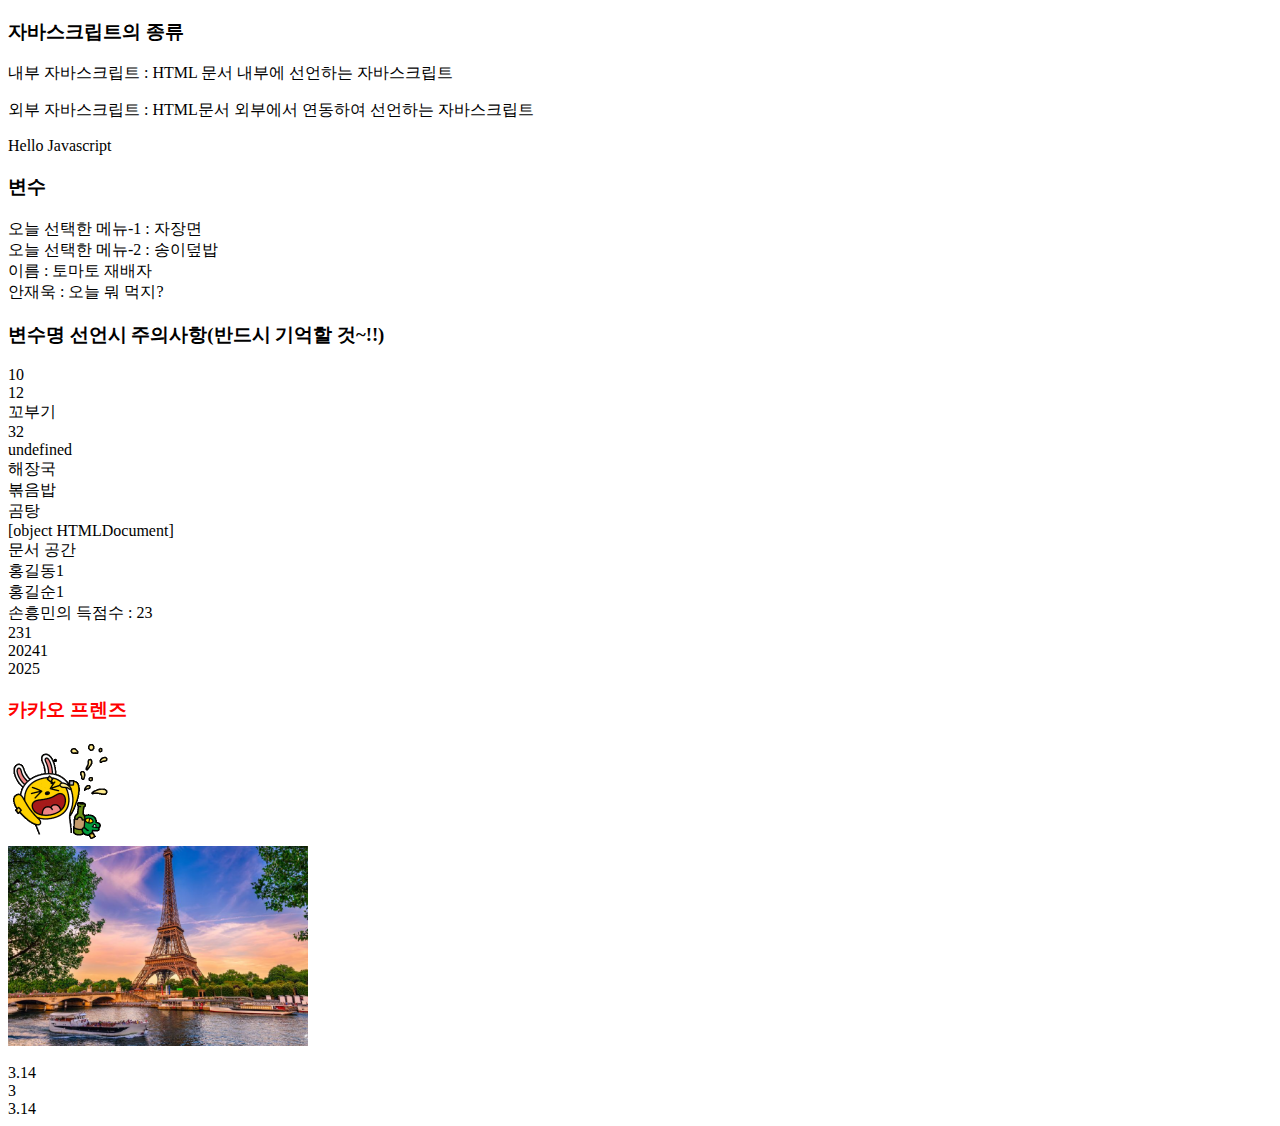
<file: 06_Javascript/01_Javascript_변수선언/index.html>
<!DOCTYPE html>
<html lang="en">
  <head>
    <meta charset="UTF-8" />
    <meta name="viewport" content="width=device-width, initial-scale=1.0" />
    <title>01_Javascript_변수선언</title>
    <link rel="stylesheet" href="./css/style.css">
  </head>
  <body>
    <h3>자바스크립트의 종류</h3>
    <p>내부 자바스크립트 : HTML 문서 내부에 선언하는 자바스크립트</p>
    <p>외부 자바스크립트 : HTML문서 외부에서 연동하여 선언하는 자바스크립트</p>

    <!-- 내부 자바스크립트 -->
    <!-- <script>
      alert("경고창");
    </script> -->
    <script src="./js/script.js"></script>
  </body>
</html>
</file>
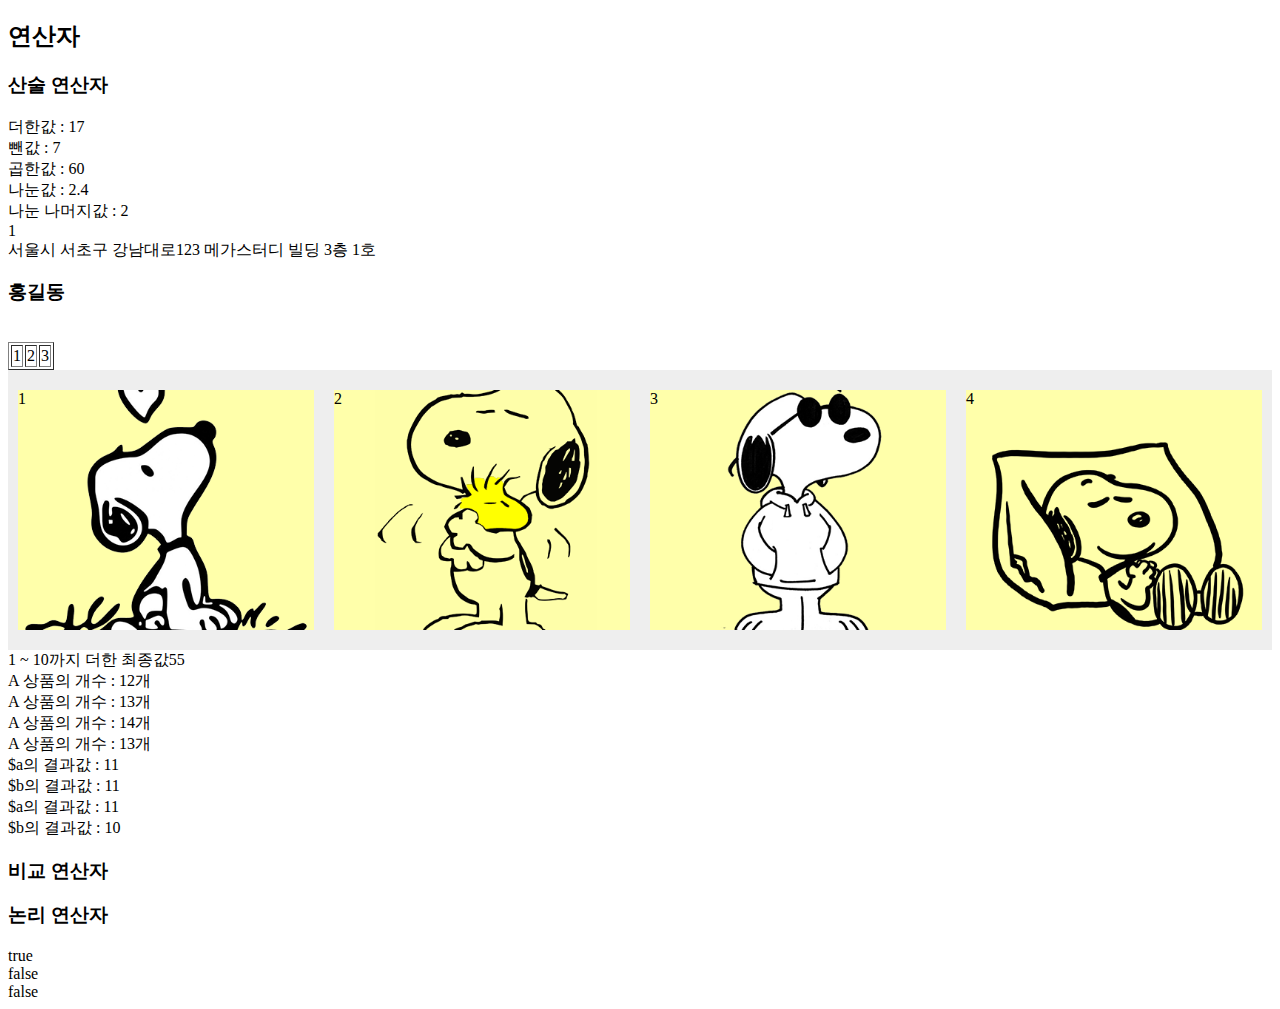
<file: 06_Javascript/02_Javascript_연산자/index.html>
<!DOCTYPE html>
<html lang="en">
  <head>
    <meta charset="UTF-8" />
    <meta name="viewport" content="width=device-width, initial-scale=1.0" />
    <title>02_Javascript_연산자</title>
    <link rel="stylesheet" href="./css/style.css" />
  </head>
  <body>
    <!-- <div class="frame">
    <div class="box">1</div>
    <div class="box">2</div>
    <div class="box">3</div>
    <div class="box">4</div>
  </div> -->
    <script src="./js/script.js"></script>
  </body>
</html>
</file>
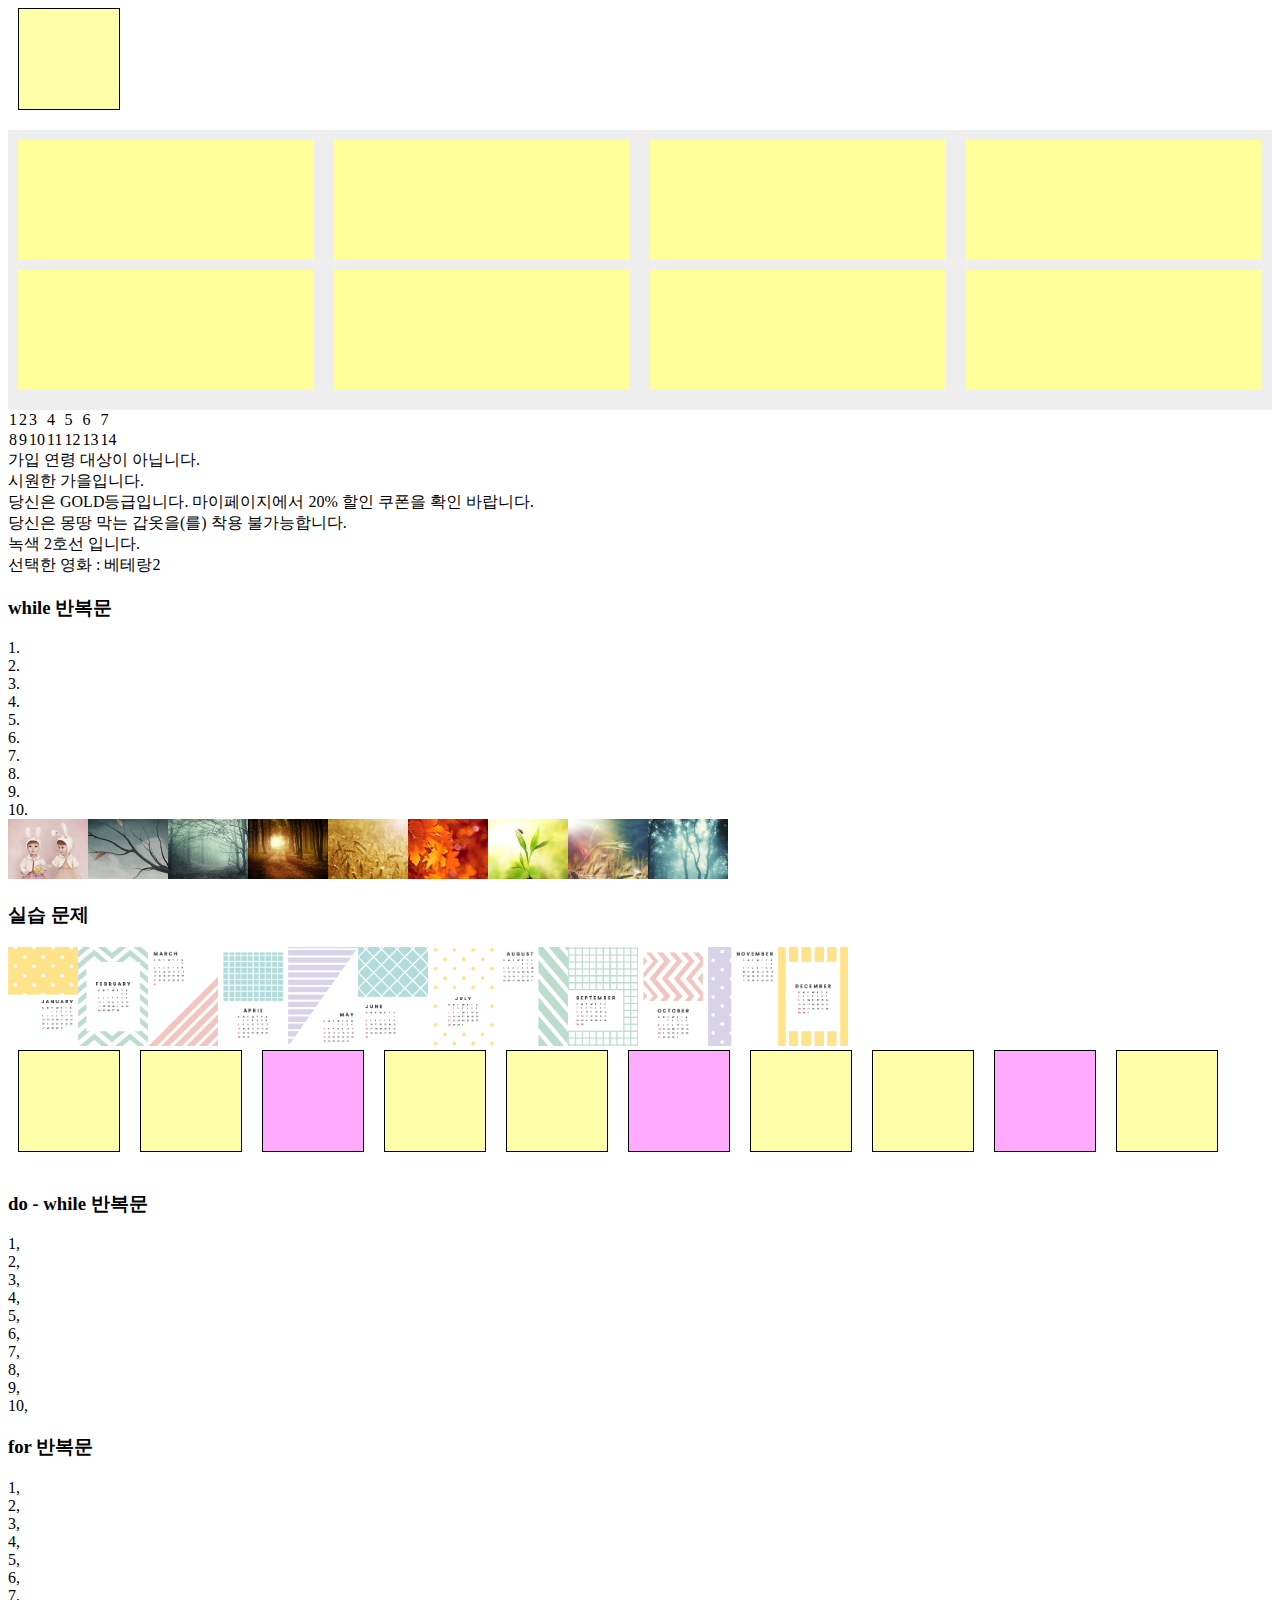
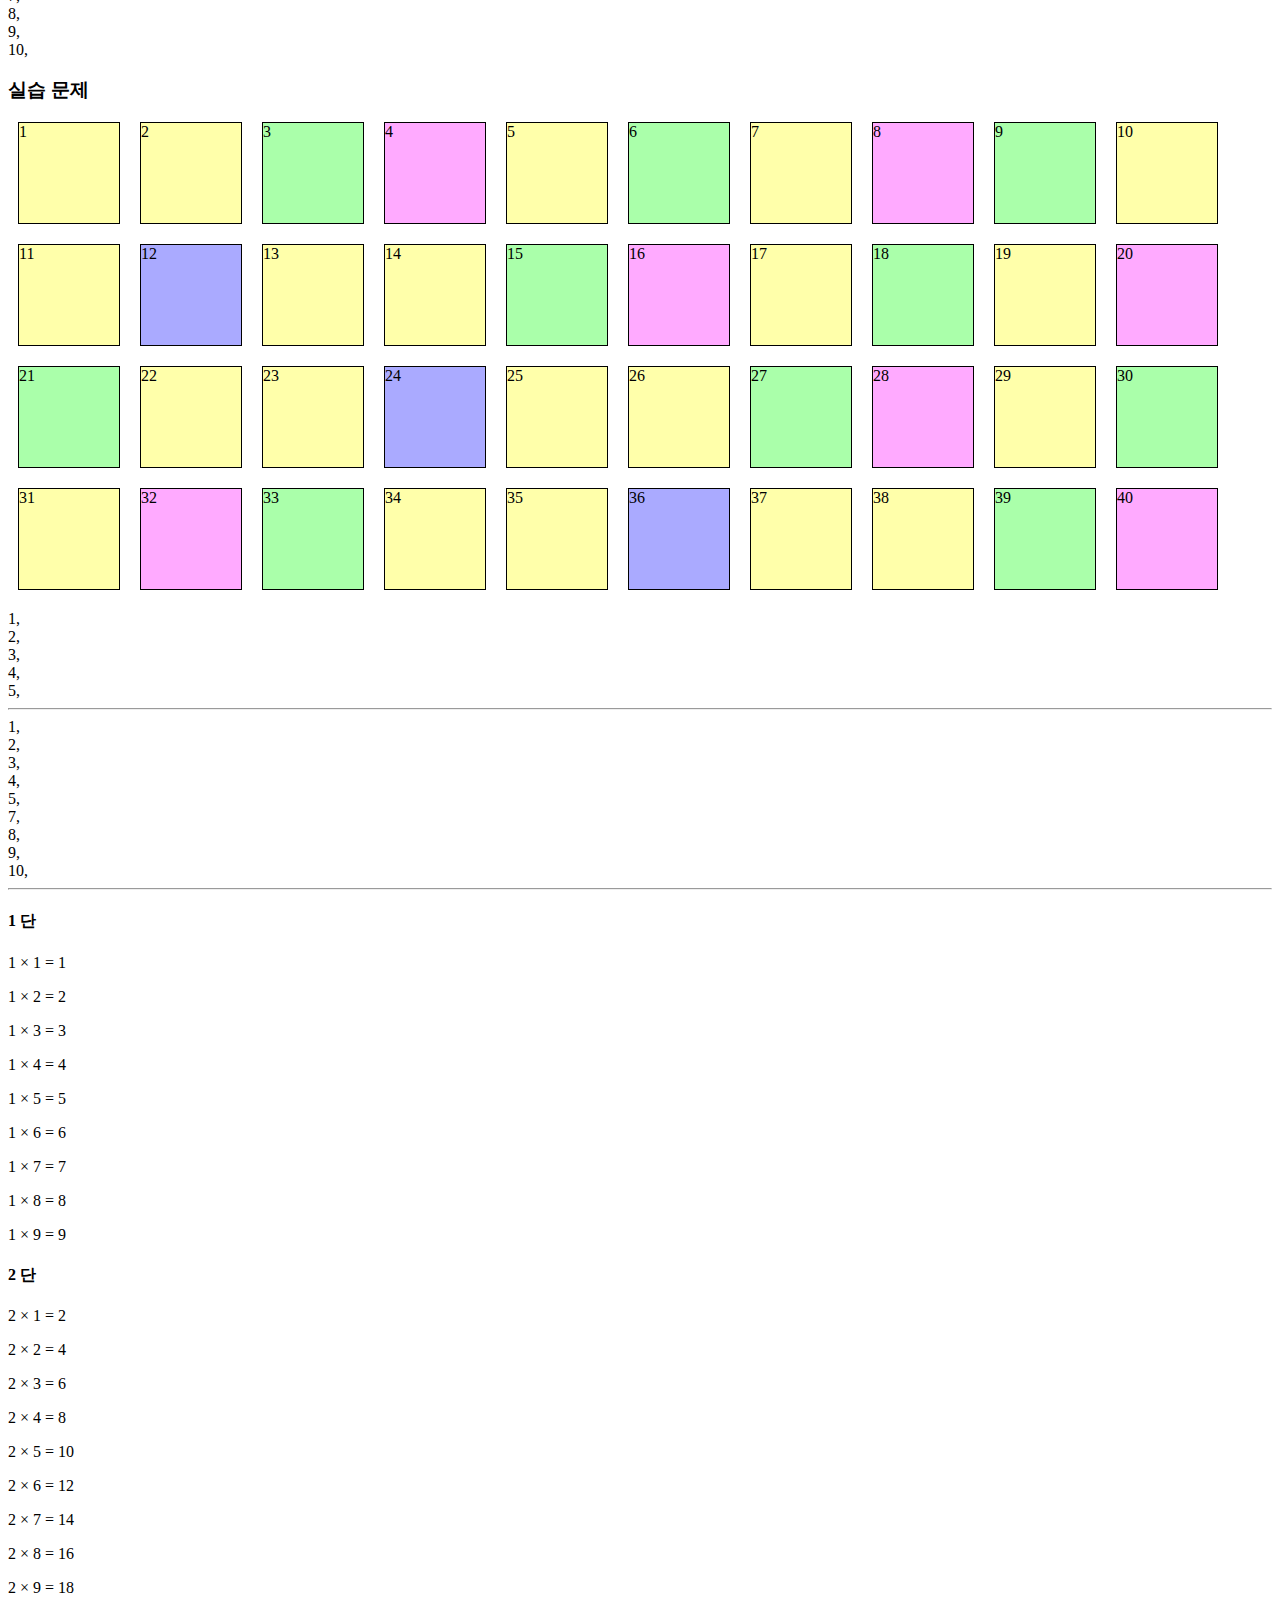
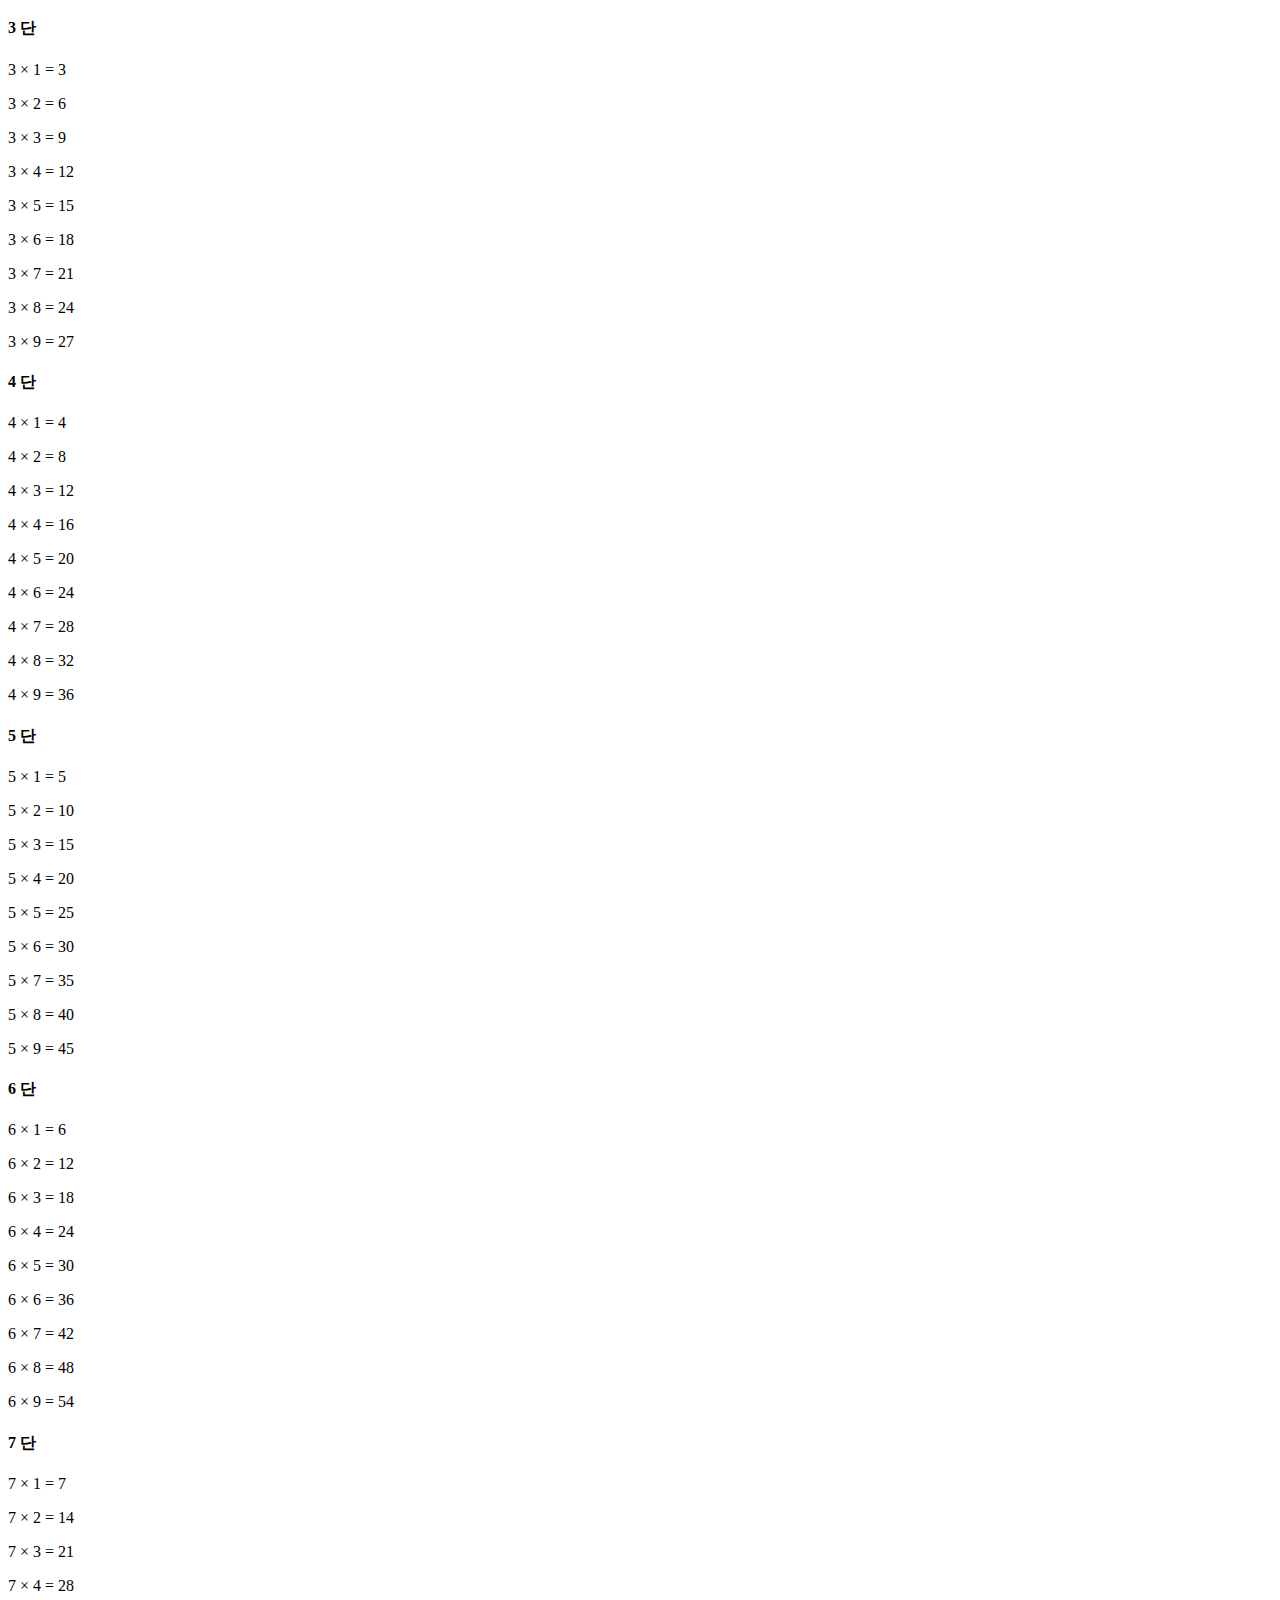
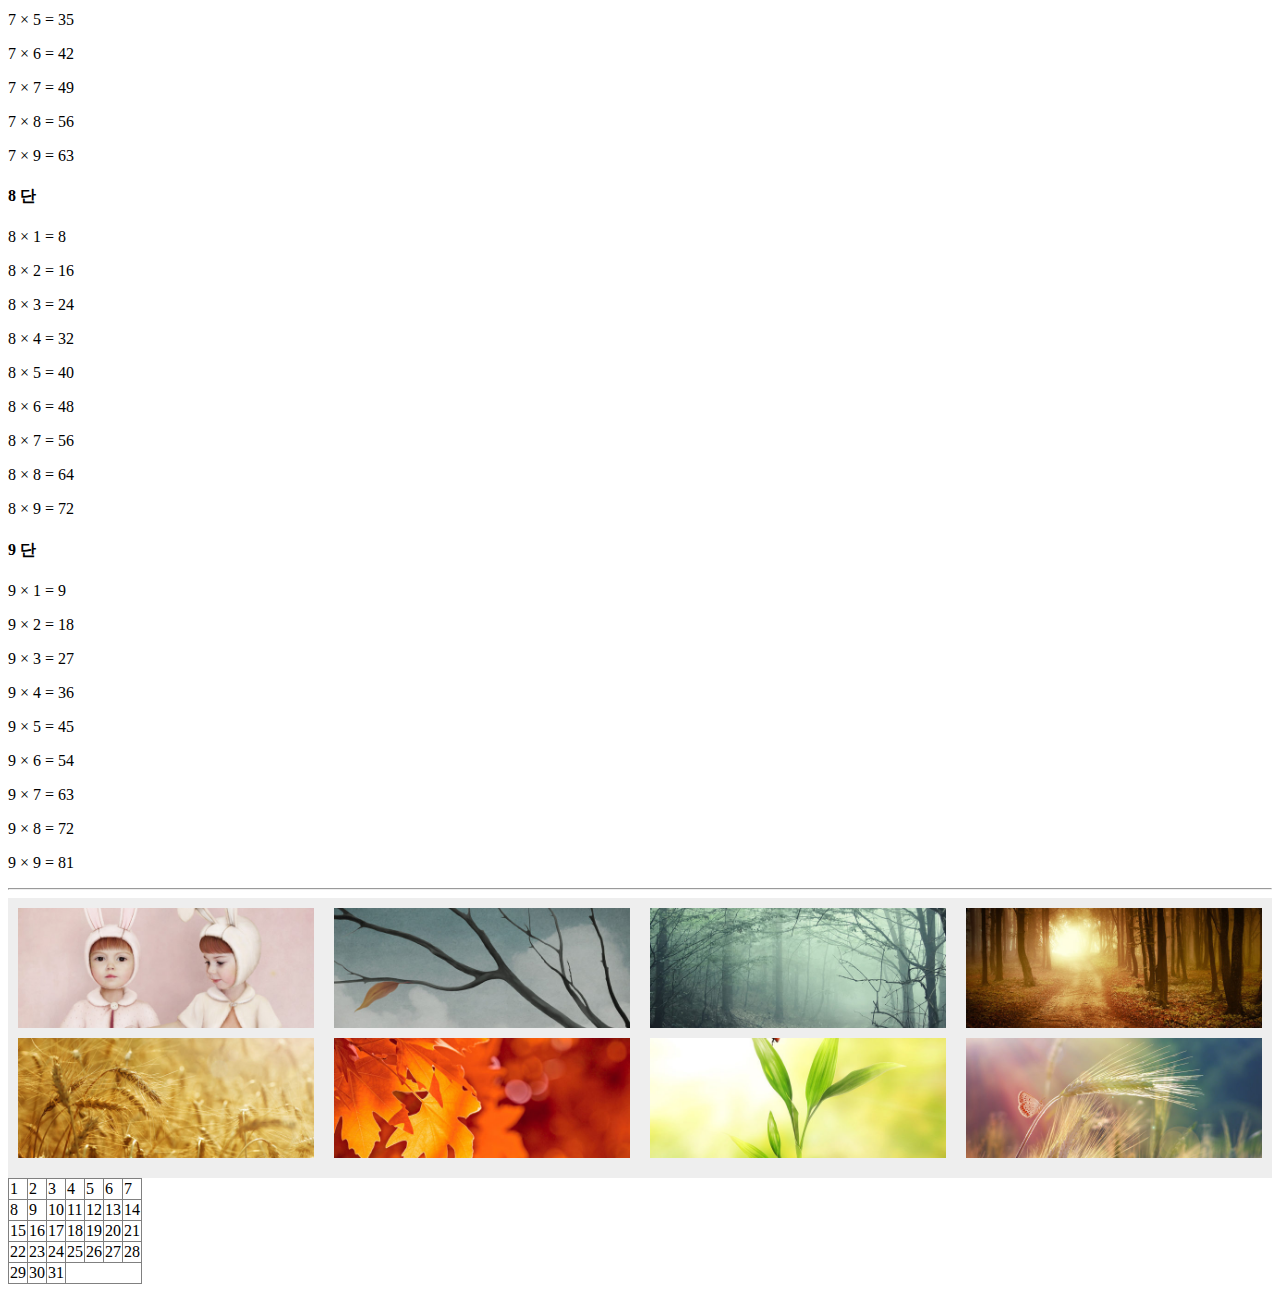
<file: 06_Javascript/03_Javascript_제어문/index.html>
<!DOCTYPE html>
<html lang="en">
  <head>
    <meta charset="UTF-8" />
    <meta name="viewport" content="width=device-width, initial-scale=1.0" />
    <title>03_Javascript_제어문</title>
    <link rel="stylesheet" href="./css/style.css" />
  </head>
  <body>
    <div class="wrap_while" style="display: flex;">
      <div class="bx"></div>
    </div>
    <div class="wrap">
      <div class="outer">
        <div class="bx"></div>
        <div class="bx"></div>
        <div class="bx"></div>
        <div class="bx"></div>
      </div>
      <div class="outer">
        <div class="bx"></div>
        <div class="bx"></div>
        <div class="bx"></div>
        <div class="bx"></div>
      </div>
    </div>
    <table bordr="1" style="border-collapse: collapse;">
      <tr>
        <td>1</td>
        <td>2</td>
        <td>3</td>
        <td>4</td>
        <td>5</td>
        <td>6</td>
        <td>7</td>
      </tr>
      <tr>
        <td>8</td>
        <td>9</td>
        <td>10</td>
        <td>11</td>
        <td>12</td>
        <td>13</td>
        <td>14</td>
      </tr>
    </table>
    <script src="./js/script.js"></script>
  </body>
</html>
</file>
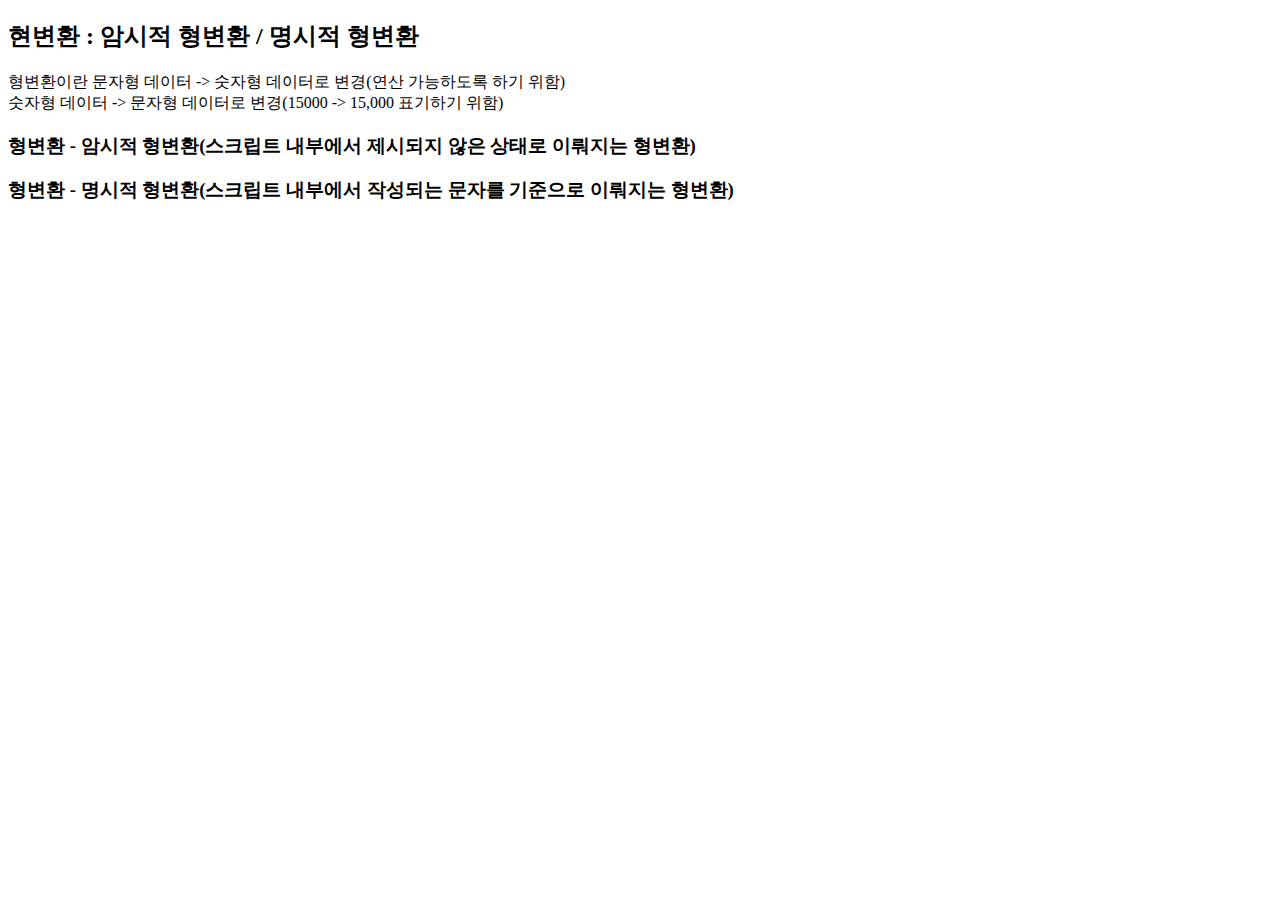
<file: 06_Javascript/04_Javascript_형변환/index.html>
<!DOCTYPE html>
<html lang="en">
  <head>
    <meta charset="UTF-8" />
    <meta name="viewport" content="width=device-width, initial-scale=1.0" />
    <title>04_Javascript_형변환</title>
  </head>
  <body>
    <script src="./js/script.js"></script>
  </body>
</html>
</file>
<file: 06_Javascript/01_Javascript_변수선언/css/style.css>
@charset "utf-8";
.title {
  color: red;
}
.strImg {
  width: 100px;
}

.strBg {
  width: 300px;
  height: 200px;
  background-color: #faf;
  background-position: 50% 50%;
  background-size: cover;
}
</file>
<file: 06_Javascript/02_Javascript_연산자/css/style.css>
@charset "utf-8";

.frame {
  padding: 20px 0;
  background-color: #eee;
  display: flex;
}

.frame .box {
  width: calc(25% - 20px);
  height: 240px;
  margin: 0 10px;
  background-color: #ffa;
  background-position: 50% 50%;
  background-size: cover;
}

.frame .box:nth-child(1) {
  background-image: url(../img/snoopy_01.png);
}
.frame .box:nth-child(2) {
  background-image: url(../img/snoopy_02.png);
}
.frame .box:nth-child(3) {
  background-image: url(../img/snoopy_03.png);
}
.frame .box:nth-child(4) {
  background-image: url(../img/snoopy_04.png);
}
</file>
<file: 06_Javascript/03_Javascript_제어문/css/style.css>
@charset "utf-8";

.wrap_while {
  display: flex;
  flex-wrap: wrap;
}
.wrap_while .bx {
  width: 100px;
  height: 100px;
  margin: 0 10px 20px;
  border: 1px solid #000;
  background-color: #ffa;
}

.wrap_for {
  display: flex;
  flex-wrap: wrap;
}
.wrap_for .bx {
  width: 100px;
  height: 100px;
  margin: 0 10px 20px;
  border: 1px solid #000;
  background-color: #ffa;
}

.wrap {
  padding: 10px 0;
  background-color: #eee;
}

.wrap .outer {
  display: flex;
  flex-wrap: wrap;
}

.wrap .outer .bx {
  width: calc(25% - 20px);
  height: 120px;
  background-color: #ff9;
  background-position: 50% 50%;
  background-size: cover;
  margin: 0 10px 10px;
}
</file>
